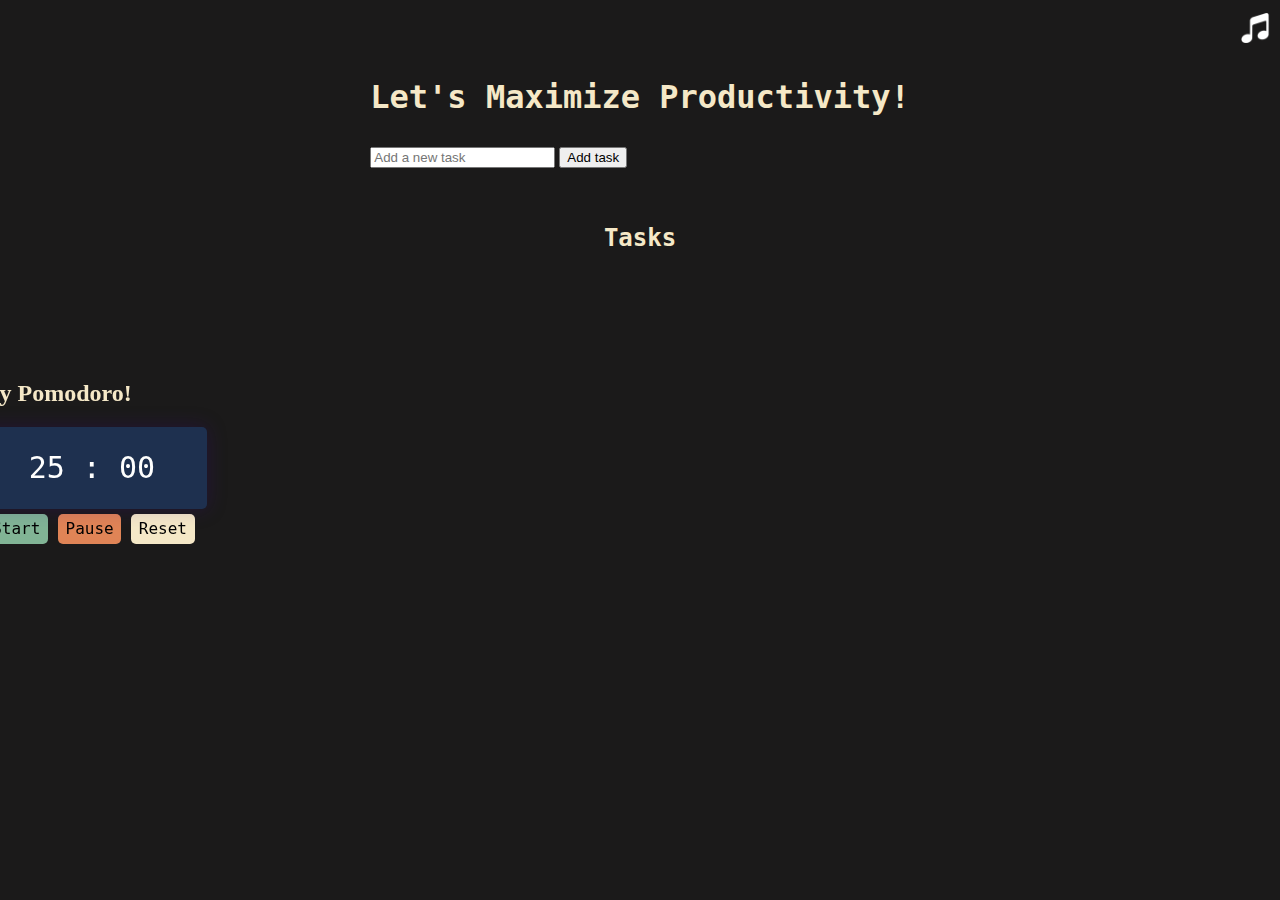
<file: images/Task List 2022.html>
<!DOCTYPE html>
<!-- saved from url=(0038)http://127.0.0.1:5500/?new-task-input= -->
<html lang="en"><style lang="en" type="text/css" id="dark-mode-custom-style"></style><style lang="en" type="text/css" id="dark-mode-native-style"></style><style lang="en" type="text/css" id="dark-mode-native-sheet"></style><head><meta http-equiv="Content-Type" content="text/html; charset=UTF-8">
	
	<meta http-equiv="X-UA-Compatible" content="IE=edge">
	<meta name="viewport" content="width=device-width, initial-scale=1.0">
	<title>Task List 2022</title>

	
<link rel="stylesheet" href="./Task List 2022_files/styles3.css"></head>
<body data-new-gr-c-s-check-loaded="14.1149.0" data-gr-ext-installed="">
    <img id="image" src="./Task List 2022_files/note-xxl.png" alt="">
	<header>
		<h1 id="title">Let's Maximize Productivity!</h1>
		<div id="section1">
            <form id="new-task-form">
                <input type="text" name="new-task-input" id="new-task-input" placeholder="Add a new task">
                <input type="submit" id="new-task-submit" value="Add task">
            </form>
        </div></header>
        <main>
            <section class="task-list">
                <h2 id="title">Tasks</h2>
    
                <div id="tasks">
                    <!-- Dynamically generated tasks will be added here -->
                </div>
            </section>
        </main>
        




    <div id="section2">
        <header>
		
            <form id="book-marks">
                <input type="text" name="new-task-input" id="new-task-input" placeholder="Add a book mark here">
                <input type="submit" id="new-task-submit" value="Add ">
            </form>
        </header>
        <main>
            <section class="task-list">
                <h2 id="title2">Bookmarks</h2>
    
                <div id="tasks">
                    <!-- Dynamically generated tasks will be added here -->
                </div>
            </section>
        </main>
    </div>



	<div class="container1">
		<h2 class="pomo">
			Try Pomodoro!
		</h2>
		<div class="timer-display">
			25 : 00
		</div>
		<div class="buttons1">
			<button id="start-timer">Start</button>
			<button id="pause-timer">Pause</button>
			<button id="reset-timer">Reset</button>
		</div>
	</div>

	<script src="./Task List 2022_files/script.js"></script>
	
<!-- Code injected by live-server -->
<script>
	// <![CDATA[  <-- For SVG support
	if ('WebSocket' in window) {
		(function () {
			function refreshCSS() {
				var sheets = [].slice.call(document.getElementsByTagName("link"));
				var head = document.getElementsByTagName("head")[0];
				for (var i = 0; i < sheets.length; ++i) {
					var elem = sheets[i];
					var parent = elem.parentElement || head;
					parent.removeChild(elem);
					var rel = elem.rel;
					if (elem.href && typeof rel != "string" || rel.length == 0 || rel.toLowerCase() == "stylesheet") {
						var url = elem.href.replace(/(&|\?)_cacheOverride=\d+/, '');
						elem.href = url + (url.indexOf('?') >= 0 ? '&' : '?') + '_cacheOverride=' + (new Date().valueOf());
					}
					parent.appendChild(elem);
				}
			}
			var protocol = window.location.protocol === 'http:' ? 'ws://' : 'wss://';
			var address = protocol + window.location.host + window.location.pathname + '/ws';
			var socket = new WebSocket(address);
			socket.onmessage = function (msg) {
				if (msg.data == 'reload') window.location.reload();
				else if (msg.data == 'refreshcss') refreshCSS();
			};
			if (sessionStorage && !sessionStorage.getItem('IsThisFirstTime_Log_From_LiveServer')) {
				console.log('Live reload enabled.');
				sessionStorage.setItem('IsThisFirstTime_Log_From_LiveServer', true);
			}
		})();
	}
	else {
		console.error('Upgrade your browser. This Browser is NOT supported WebSocket for Live-Reloading.');
	}
	// ]]>
</script>


</body><style>
@media print {
  #simplifyJobsContainer {
    display: none;
  }
}
</style><div id="simplifyJobsContainer" style="position: absolute; top: 0px; left: 0px; width: 0px; height: 0px; overflow: visible; z-index: 2147483647;"><span><template shadowrootmode="open"><link rel="stylesheet" href="chrome-extension://pbanhockgagggenencehbnadejlgchfc/css/styles.css"><style>
  :host {
    all: initial;
    line-height: 1.5;
    -webkit-text-size-adjust: 100%;
    -moz-tab-size: 4;
    -o-tab-size: 4;
    tab-size: 4;
    font-family: Palanquin, ui-sans-serif, system-ui, -apple-system, BlinkMacSystemFont, "Segoe UI", Roboto, "Helvetica Neue", Arial, "Noto Sans", sans-serif, "Apple Color Emoji", "Segoe UI Emoji", "Segoe UI Symbol", "Noto Color Emoji";
  }
  * {
    font-family: Palanquin, ui-sans-serif, system-ui, -apple-system, BlinkMacSystemFont, "Segoe UI", Roboto, "Helvetica Neue", Arial, "Noto Sans", sans-serif, "Apple Color Emoji", "Segoe UI Emoji", "Segoe UI Symbol", "Noto Color Emoji";
    scrollbar-width: thin;
    scrollbar-color: rgba(203, 213, 225, 1) transparent;
  }
  *::-webkit-scrollbar {
    width: 6px;
  }
  *::-webkit-scrollbar-track {
    background: transparent;
  }
  *::-webkit-scrollbar-thumb {
    background-color: rgba(203, 213, 225, 1);
    border-radius: 3px;
    border: 0;
  }
</style><div id="simplifyJobsPortals"></div></template></span></div><script id="simplifyJobsPageScript" src="chrome-extension://pbanhockgagggenencehbnadejlgchfc/js/pageScript.bundle.js"></script><grammarly-desktop-integration data-grammarly-shadow-root="true"><template shadowrootmode="open"><style>
      div.grammarly-desktop-integration {
        position: absolute;
        width: 1px;
        height: 1px;
        padding: 0;
        margin: -1px;
        overflow: hidden;
        clip: rect(0, 0, 0, 0);
        white-space: nowrap;
        border: 0;
        -moz-user-select: none;
        -webkit-user-select: none;
        -ms-user-select:none;
        user-select:none;
      }

      div.grammarly-desktop-integration:before {
        content: attr(data-content);
      }
    </style><div aria-label="grammarly-integration" role="group" tabindex="-1" class="grammarly-desktop-integration" data-content="{&quot;mode&quot;:&quot;full&quot;,&quot;isActive&quot;:true,&quot;isUserDisabled&quot;:false}"></div></template></grammarly-desktop-integration><link type="text/css" rel="stylesheet" id="dark-mode-custom-link" href="./Task List 2022_files/saved_resource"><link type="text/css" rel="stylesheet" id="dark-mode-general-link" href="./Task List 2022_files/saved_resource(1)"></html>
</file>
<file: images/Task List 2022_files/styles3.css>
body {
    place-items: center;
    font-family: var(--font-family);
    background: rgb(27, 26, 26);

    overflow: hidden;
}


.container1 {
    position: fixed;
    top: 40%;
    /* Adjust the top position as needed */
    left: 7%;
    transform: translateX(-50%);


}




.pomo {
    color: #F5E8C7;
    margin-bottom: 20px;
    /* Adjust the margin-bottom as needed */
}

.timer-display {
    font-size: 30px;
    width: 210px;
    height: 62px;
    background: #1e304f;
    position: relative;
    left: 1%;
    font-family: 'Roboto mono', monospace;
    color: #ffffff;
    padding: 10px;
    display: flex;
    align-items: center;
    justify-content: center;
    border-radius: 5px;
    box-shadow: 0 0 20px rgba(65, 5, 145, 0.25);
}

/* Rest of your CSS styles */
.buttons1 {
    width: 210px;
    margin-top: 5px;
    margin-left: auto;
    margin-right: auto;
    display: flex;
    gap: 10px;
    justify-content: center;
}

.buttons1 button {
    flex: 1;
    max-width: 100px;
    height: 30px;
    background-color: #81b495;
    color: #000000;
    border: none;
    font-family: 'Roboto mono', monospace;
    font-size: 16px;
    border-radius: 5px;
    cursor: pointer;
    outline: none;

}

.buttons1 button:nth-last-child(2) {
    background-color: #e08456;
}

.buttons1 button:nth-last-child(1) {
    background-color: #F5E8C7;
}

.buttons1 button:hover {
    background-color: #1e304f;
    color: #F5E8C7;

}


#new-task-form {
    margin-left: auto;
    margin-right: auto;
}

#image {
    width: 30px;
    margin-left: 97.5%;
    margin-top: 5px;

}

#title,
#title2 #new-task-form {
    height: 100px;
    font-family: 'Roboto mono', monospace;

    text-align: center;
    /* Center the text horizontally */
    display: flex;
    justify-content: center;
    /* Center the element itself vertically */
    align-items: center;
    /* Center the element itself horizontally */
    height: 100px;
    /* Optional: Set height to center vertically within the viewport */
    margin: 0;
    /* Optional: Remove default margin */
}

.new-task-form {
    color: #F5E8C7;
}

#tasks {

    text-align: center;
    /* Center the text horizontally */
    display: flex;
    justify-content: center;
    /* Center the element itself vertically */
    align-items: center;
    /* Center the element itself horizontally */
    height: 100px;
}

#title {
    color: #F5E8C7;

}

.new-task-form button:hover {
    background-color: #1e304f;
    color: #F5E8C7;

}



#section2 {
    display: flex;
    position: fixed;
    top: 48%;

    /* Adjust the top position as needed */

    transform: translateX(-50%);

    width: 100%;
}

#title2 {
    margin-left: 90%;
    color: #F5E8C7;

}

#tasks {
    text-align: center;
    display: flex;
    flex-direction: column;
    /* Display tasks in a column */


    /* Adjust height as needed */
    margin-top: 100px;
}

.task-list {
    margin-top: 20px;
    /* Add space between task lists */
    margin-left: auto;
    margin-right: auto;
}
</file>
